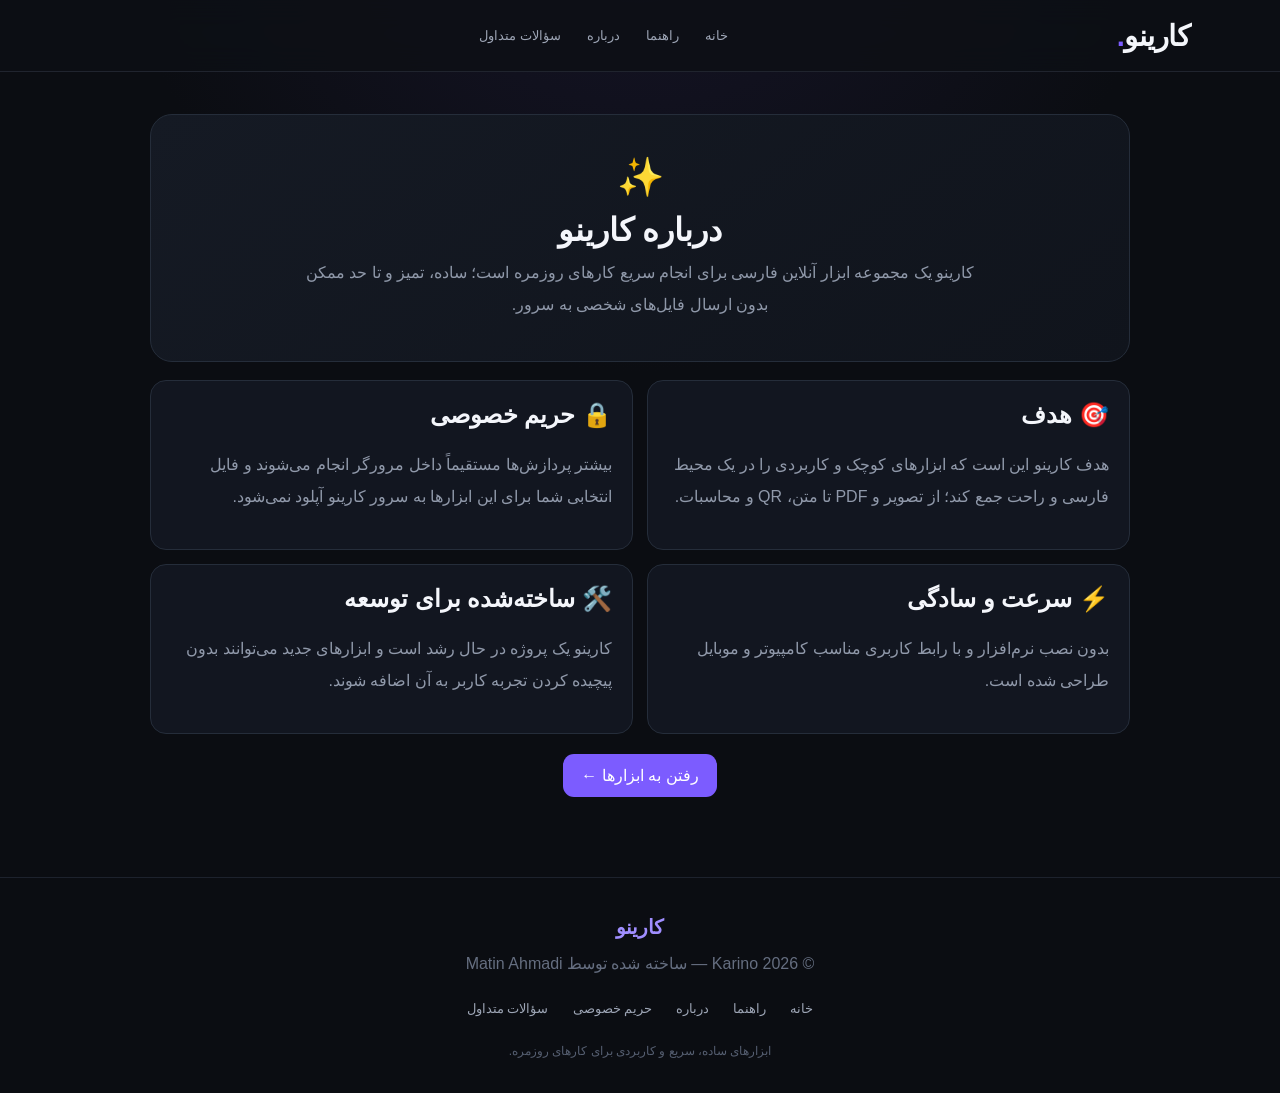
<file: about.html>
<!DOCTYPE html><html lang="fa" dir="rtl"><head><meta charset="UTF-8"><meta name="viewport" content="width=device-width,initial-scale=1.0"><meta name="theme-color" content="#0b0d12"><link rel="stylesheet" href="style.css"><title>درباره کارینو | کارینو</title><meta name="description" content="درباره کارینو کارینو"> </head><body><header><div class="brand">کارینو<span>.</span></div><nav class="main-nav"><a href="index.html">خانه</a><a href="guide.html">راهنما</a><a href="about.html">درباره</a><a href="faq.html">سؤالات متداول</a></nav></header><main><section class="info-page"><div class="info-hero"><span class="info-icon">✨</span><h1>درباره کارینو</h1><p>کارینو یک مجموعه ابزار آنلاین فارسی برای انجام سریع کارهای روزمره است؛ ساده، تمیز و تا حد ممکن بدون ارسال فایل‌های شخصی به سرور.</p></div><div class="info-grid"><article><h2>🎯 هدف</h2><p>هدف کارینو این است که ابزارهای کوچک و کاربردی را در یک محیط فارسی و راحت جمع کند؛ از تصویر و PDF تا متن، QR و محاسبات.</p></article><article><h2>🔒 حریم خصوصی</h2><p>بیشتر پردازش‌ها مستقیماً داخل مرورگر انجام می‌شوند و فایل انتخابی شما برای این ابزارها به سرور کارینو آپلود نمی‌شود.</p></article><article><h2>⚡ سرعت و سادگی</h2><p>بدون نصب نرم‌افزار و با رابط کاربری مناسب کامپیوتر و موبایل طراحی شده است.</p></article><article><h2>🛠️ ساخته‌شده برای توسعه</h2><p>کارینو یک پروژه در حال رشد است و ابزارهای جدید می‌توانند بدون پیچیده کردن تجربه کاربر به آن اضافه شوند.</p></article></div><div class="info-cta"><a class="primary-link" href="index.html">رفتن به ابزارها ←</a></div></section></main><footer><div class="footer-brand">کارینو</div><div>© 2026 Karino — ساخته شده توسط Matin Ahmadi</div><div class="footer-links"><a href="index.html">خانه</a><a href="guide.html">راهنما</a><a href="about.html">درباره</a><a href="privacy.html">حریم خصوصی</a><a href="faq.html">سؤالات متداول</a></div><div class="footer-note">ابزارهای ساده، سریع و کاربردی برای کارهای روزمره.</div></footer></body></html>
</file>
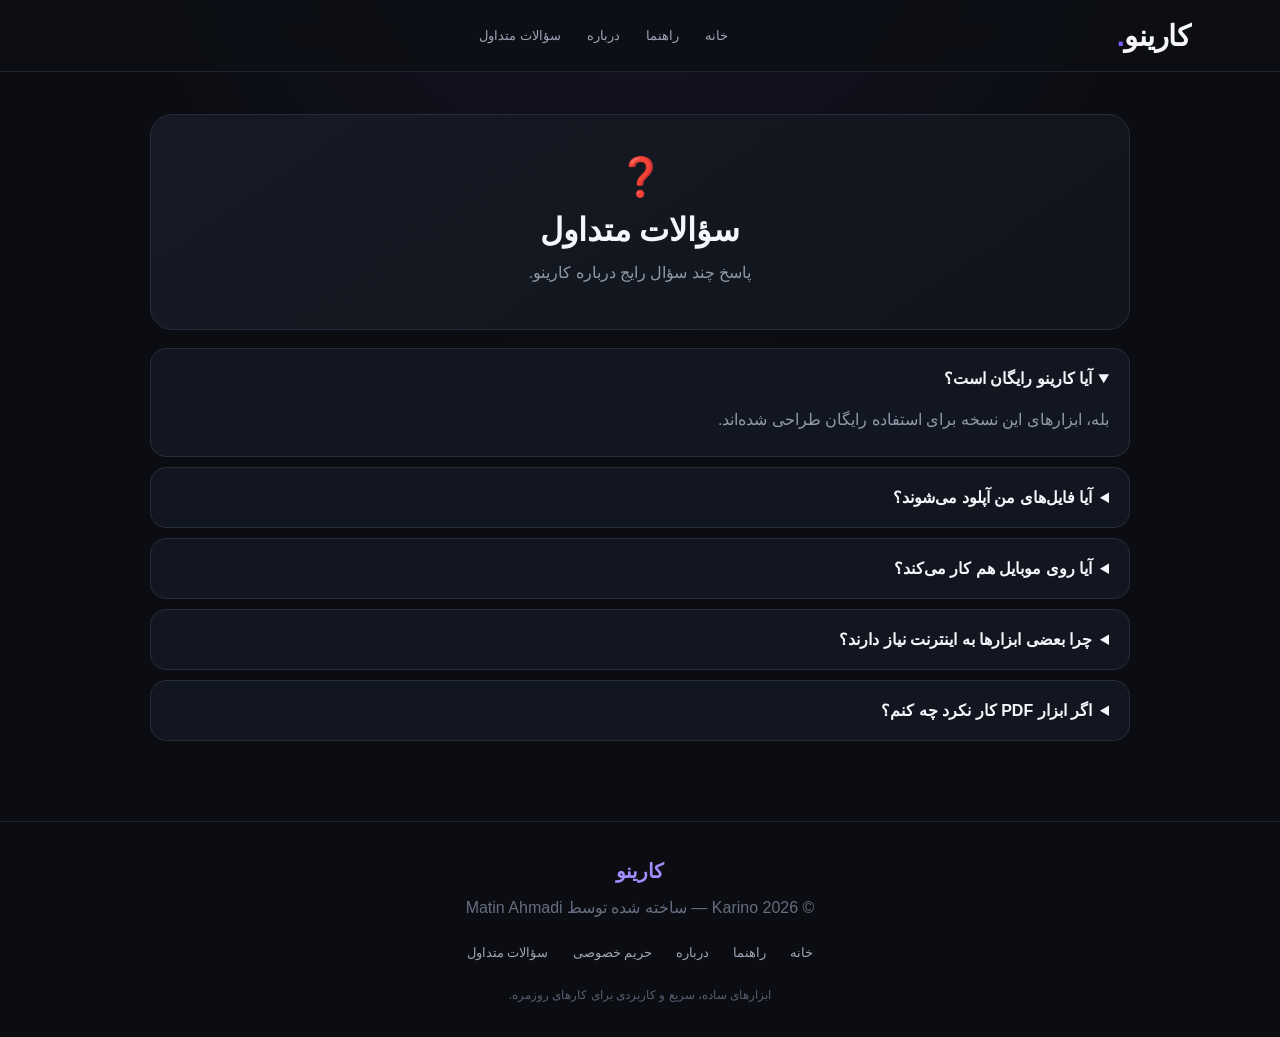
<file: faq.html>
<!DOCTYPE html><html lang="fa" dir="rtl"><head><meta charset="UTF-8"><meta name="viewport" content="width=device-width,initial-scale=1.0"><meta name="theme-color" content="#0b0d12"><link rel="stylesheet" href="style.css"><title>سؤالات متداول | کارینو</title><meta name="description" content="سؤالات متداول کارینو"> </head><body><header><div class="brand">کارینو<span>.</span></div><nav class="main-nav"><a href="index.html">خانه</a><a href="guide.html">راهنما</a><a href="about.html">درباره</a><a href="faq.html">سؤالات متداول</a></nav></header><main><section class="info-page"><div class="info-hero"><span class="info-icon">❓</span><h1>سؤالات متداول</h1><p>پاسخ چند سؤال رایج درباره کارینو.</p></div><div class="faq-list"><details open><summary>آیا کارینو رایگان است؟</summary><p>بله، ابزارهای این نسخه برای استفاده رایگان طراحی شده‌اند.</p></details><details><summary>آیا فایل‌های من آپلود می‌شوند؟</summary><p>برای بیشتر ابزارها پردازش محلی است. استثنای مهم در این نسخه، ساخت QR است که از سرویس QRServer استفاده می‌کند.</p></details><details><summary>آیا روی موبایل هم کار می‌کند؟</summary><p>بله، رابط کاربری برای صفحه‌های کوچک هم بهینه شده است.</p></details><details><summary>چرا بعضی ابزارها به اینترنت نیاز دارند؟</summary><p>PDF برای بارگذاری کتابخانه و QR برای سرویس تولید QR به اینترنت نیاز دارند.</p></details><details><summary>اگر ابزار PDF کار نکرد چه کنم؟</summary><p>اتصال اینترنت را بررسی کن، صفحه را یک‌بار تازه‌سازی کن و دوباره فایل را انتخاب کن.</p></details></div></section></main><footer><div class="footer-brand">کارینو</div><div>© 2026 Karino — ساخته شده توسط Matin Ahmadi</div><div class="footer-links"><a href="index.html">خانه</a><a href="guide.html">راهنما</a><a href="about.html">درباره</a><a href="privacy.html">حریم خصوصی</a><a href="faq.html">سؤالات متداول</a></div><div class="footer-note">ابزارهای ساده، سریع و کاربردی برای کارهای روزمره.</div></footer></body></html>
</file>
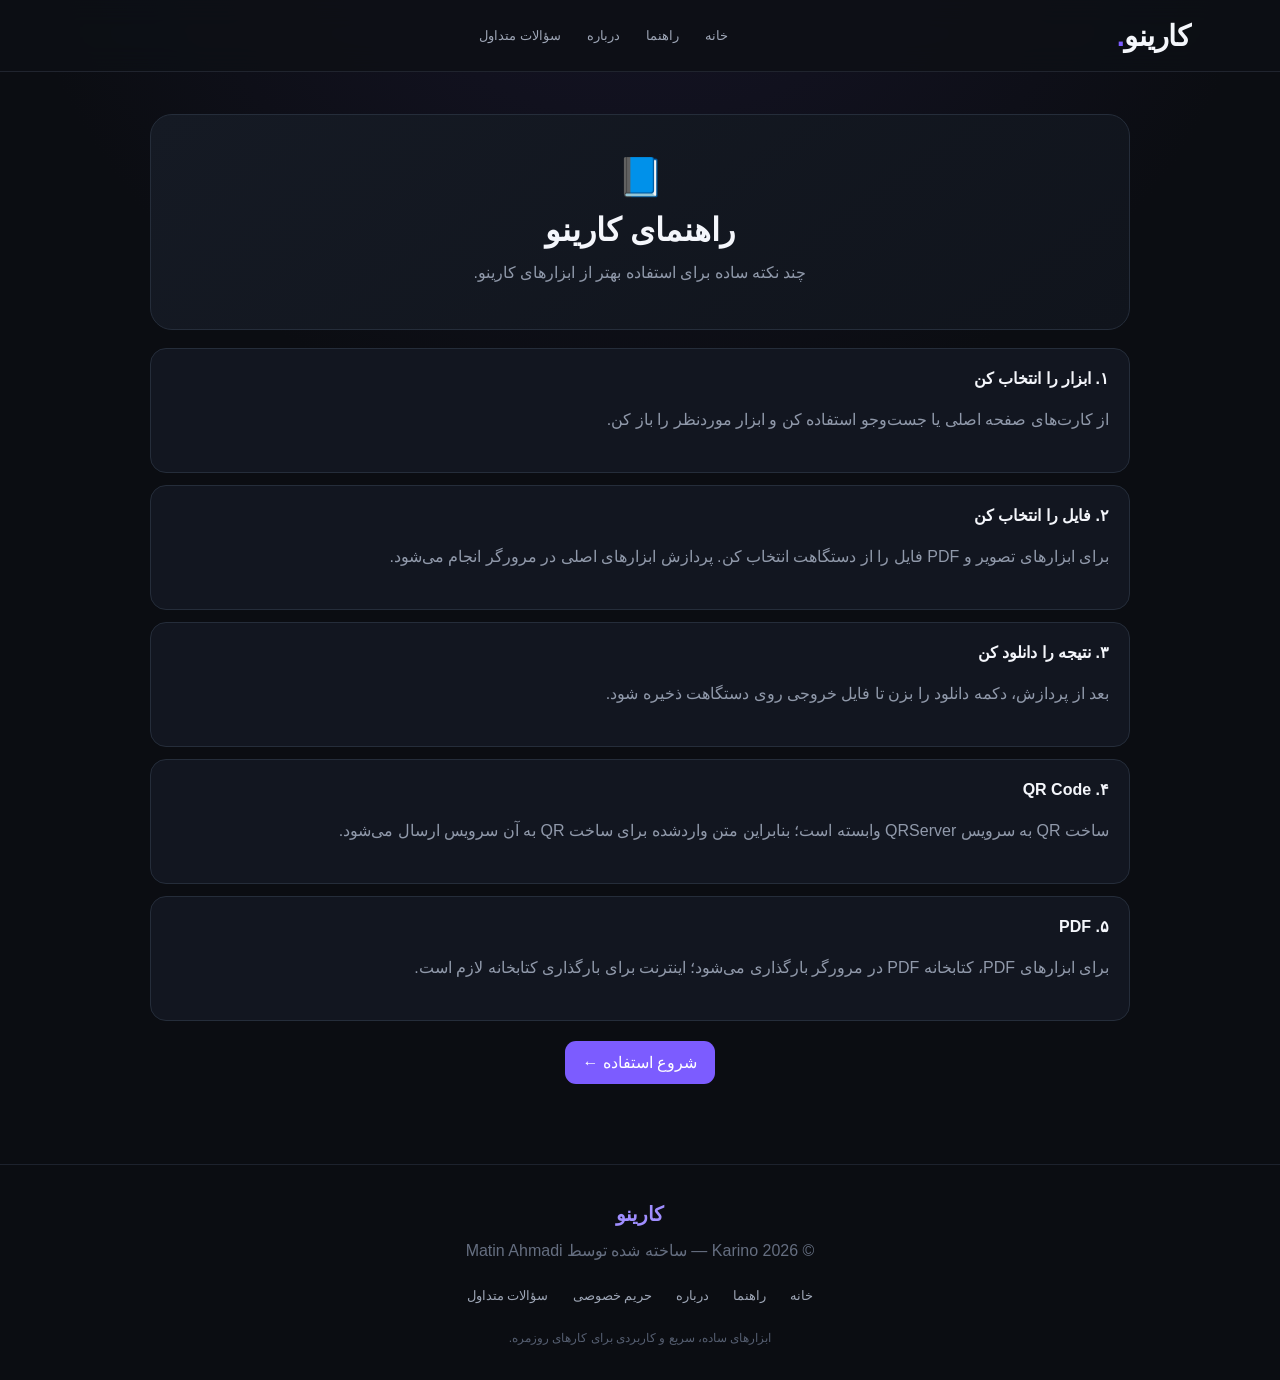
<file: guide.html>
<!DOCTYPE html><html lang="fa" dir="rtl"><head><meta charset="UTF-8"><meta name="viewport" content="width=device-width,initial-scale=1.0"><meta name="theme-color" content="#0b0d12"><link rel="stylesheet" href="style.css"><title>راهنمای کارینو | کارینو</title><meta name="description" content="راهنمای کارینو کارینو"> </head><body><header><div class="brand">کارینو<span>.</span></div><nav class="main-nav"><a href="index.html">خانه</a><a href="guide.html">راهنما</a><a href="about.html">درباره</a><a href="faq.html">سؤالات متداول</a></nav></header><main><section class="info-page"><div class="info-hero"><span class="info-icon">📘</span><h1>راهنمای کارینو</h1><p>چند نکته ساده برای استفاده بهتر از ابزارهای کارینو.</p></div><div class="guide-list"><article><b>۱. ابزار را انتخاب کن</b><p>از کارت‌های صفحه اصلی یا جست‌وجو استفاده کن و ابزار موردنظر را باز کن.</p></article><article><b>۲. فایل را انتخاب کن</b><p>برای ابزارهای تصویر و PDF فایل را از دستگاهت انتخاب کن. پردازش ابزارهای اصلی در مرورگر انجام می‌شود.</p></article><article><b>۳. نتیجه را دانلود کن</b><p>بعد از پردازش، دکمه دانلود را بزن تا فایل خروجی روی دستگاهت ذخیره شود.</p></article><article><b>۴. QR Code</b><p>ساخت QR به سرویس QRServer وابسته است؛ بنابراین متن واردشده برای ساخت QR به آن سرویس ارسال می‌شود.</p></article><article><b>۵. PDF</b><p>برای ابزارهای PDF، کتابخانه PDF در مرورگر بارگذاری می‌شود؛ اینترنت برای بارگذاری کتابخانه لازم است.</p></article></div><div class="info-cta"><a class="primary-link" href="index.html">شروع استفاده ←</a></div></section></main><footer><div class="footer-brand">کارینو</div><div>© 2026 Karino — ساخته شده توسط Matin Ahmadi</div><div class="footer-links"><a href="index.html">خانه</a><a href="guide.html">راهنما</a><a href="about.html">درباره</a><a href="privacy.html">حریم خصوصی</a><a href="faq.html">سؤالات متداول</a></div><div class="footer-note">ابزارهای ساده، سریع و کاربردی برای کارهای روزمره.</div></footer></body></html>
</file>
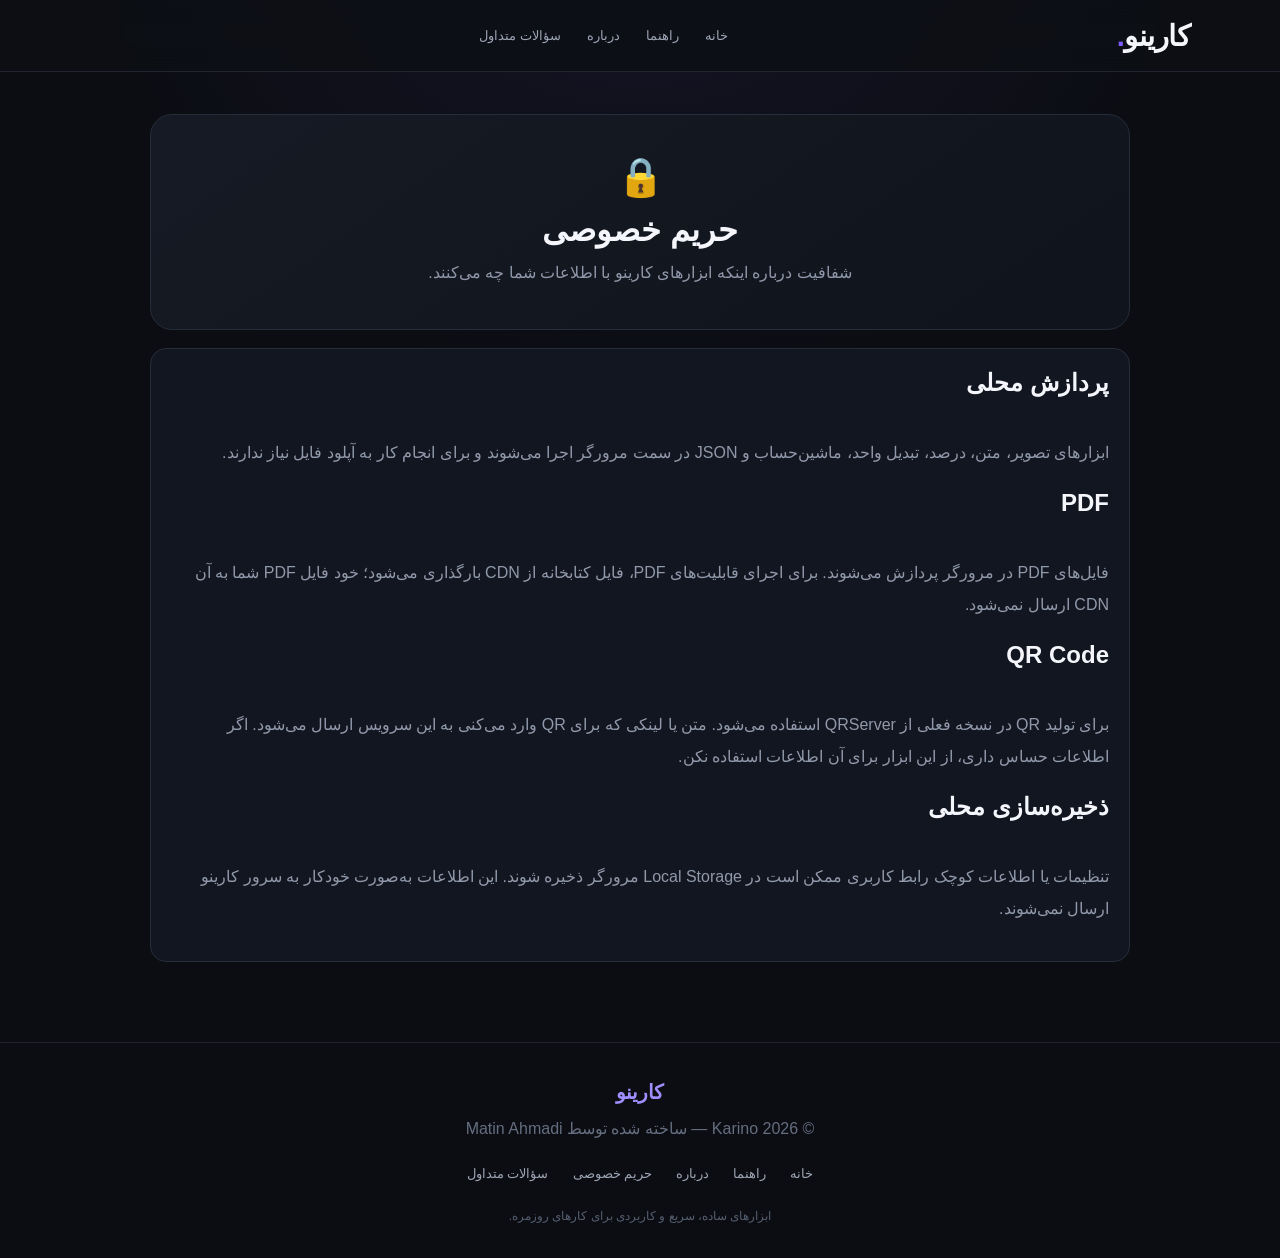
<file: privacy.html>
<!DOCTYPE html><html lang="fa" dir="rtl"><head><meta charset="UTF-8"><meta name="viewport" content="width=device-width,initial-scale=1.0"><meta name="theme-color" content="#0b0d12"><link rel="stylesheet" href="style.css"><title>حریم خصوصی | کارینو</title><meta name="description" content="حریم خصوصی کارینو"> </head><body><header><div class="brand">کارینو<span>.</span></div><nav class="main-nav"><a href="index.html">خانه</a><a href="guide.html">راهنما</a><a href="about.html">درباره</a><a href="faq.html">سؤالات متداول</a></nav></header><main><section class="info-page"><div class="info-hero"><span class="info-icon">🔒</span><h1>حریم خصوصی</h1><p>شفافیت درباره اینکه ابزارهای کارینو با اطلاعات شما چه می‌کنند.</p></div><div class="info-content"><h2>پردازش محلی</h2><p>ابزارهای تصویر، متن، درصد، تبدیل واحد، ماشین‌حساب و JSON در سمت مرورگر اجرا می‌شوند و برای انجام کار به آپلود فایل نیاز ندارند.</p><h2>PDF</h2><p>فایل‌های PDF در مرورگر پردازش می‌شوند. برای اجرای قابلیت‌های PDF، فایل کتابخانه از CDN بارگذاری می‌شود؛ خود فایل PDF شما به آن CDN ارسال نمی‌شود.</p><h2>QR Code</h2><p>برای تولید QR در نسخه فعلی از QRServer استفاده می‌شود. متن یا لینکی که برای QR وارد می‌کنی به این سرویس ارسال می‌شود. اگر اطلاعات حساس داری، از این ابزار برای آن اطلاعات استفاده نکن.</p><h2>ذخیره‌سازی محلی</h2><p>تنظیمات یا اطلاعات کوچک رابط کاربری ممکن است در Local Storage مرورگر ذخیره شوند. این اطلاعات به‌صورت خودکار به سرور کارینو ارسال نمی‌شوند.</p></div></section></main><footer><div class="footer-brand">کارینو</div><div>© 2026 Karino — ساخته شده توسط Matin Ahmadi</div><div class="footer-links"><a href="index.html">خانه</a><a href="guide.html">راهنما</a><a href="about.html">درباره</a><a href="privacy.html">حریم خصوصی</a><a href="faq.html">سؤالات متداول</a></div><div class="footer-note">ابزارهای ساده، سریع و کاربردی برای کارهای روزمره.</div></footer></body></html>
</file>
<file: style.css>
*{box-sizing:border-box}body{margin:0;background:#0b0d12;color:#f4f6fb;font-family:Tahoma,Arial,sans-serif;min-height:100vh}header{height:72px;border-bottom:1px solid #20242e;display:flex;align-items:center;justify-content:space-between;padding:0 7%;background:#0d1016;position:sticky;top:0;z-index:10}.brand{font-size:29px;font-weight:800}.brand span{color:#7c5cff}.tagline{color:#8e96a8;font-size:14px}.hero{text-align:center;padding:70px 20px 45px}.hero h1{font-size:42px;margin:0 0 14px}.hero p{color:#9da5b5;margin-bottom:30px}.search{width:min(620px,92%);padding:16px 20px;border:1px solid #292f3d;border-radius:14px;background:#121620;color:white;font-size:16px;outline:none}.search:focus{border-color:#7c5cff}.tools{width:min(1120px,92%);margin:auto;display:grid;grid-template-columns:repeat(4,1fr);gap:18px;padding-bottom:50px}.card{background:#121620;border:1px solid #222936;border-radius:18px;padding:23px;transition:.2s}.card:hover{transform:translateY(-3px);border-color:#3c4558}.icon{font-size:31px;margin-bottom:14px}.card h2{font-size:18px;margin:0 0 9px}.card p{color:#8f98aa;font-size:14px;line-height:1.8;min-height:50px}.card button,.text-actions button,#processBtn{border:0;border-radius:11px;background:#7c5cff;color:white;padding:11px 15px;cursor:pointer;font-size:14px}.card button:hover,.text-actions button:hover,#processBtn:hover{filter:brightness(1.1)}button.soon{background:#252b38;color:#737b8c;cursor:not-allowed}.tool-panel{width:min(900px,92%);margin:20px auto 70px;background:#121620;border:1px solid #252c39;border-radius:20px;padding:25px}.hidden{display:none!important}.panel-head{display:flex;align-items:center;gap:18px;margin-bottom:25px}.panel-head h2{margin:0}.back{background:#202633;color:#dce1eb;border:0;padding:10px 14px;border-radius:10px;cursor:pointer}.file-label{display:inline-block;background:#7c5cff;padding:13px 18px;border-radius:11px;cursor:pointer}.file-label input{display:none}.preview-wrap{text-align:center;margin:25px 0}.preview-wrap img{max-width:100%;max-height:360px;border-radius:14px;background:#0b0d12}.controls{display:grid;gap:15px}.controls label{display:grid;gap:7px;color:#aeb6c5}.controls input[type=number]{padding:11px;background:#0d1118;border:1px solid #2b3342;border-radius:9px;color:white}.check{display:flex!important;align-items:center;gap:8px}.controls input[type=range]{width:100%}#textInput{width:100%;min-height:300px;resize:vertical;background:#0d1118;border:1px solid #2a3240;border-radius:14px;color:#fff;padding:18px;font:16px/2 Tahoma,Arial,sans-serif;outline:none}#textInput:focus{border-color:#7c5cff}.stats{display:grid;grid-template-columns:repeat(4,1fr);gap:12px;margin:18px 0}.stats div{background:#0d1118;border:1px solid #242b38;border-radius:13px;text-align:center;padding:15px}.stats b{display:block;font-size:25px;color:#9b87ff;margin-bottom:5px}.stats span{color:#8e97a8;font-size:13px}.text-actions{display:flex;gap:10px;flex-wrap:wrap}.text-actions .danger{background:#a83d50}.status{height:20px;color:#8f98aa;margin-bottom:0}footer{text-align:center;color:#656e80;border-top:1px solid #1d222d;padding:25px}@media(max-width:900px){.tools{grid-template-columns:repeat(2,1fr)}}@media(max-width:600px){header{padding:0 4%;height:64px}.tagline{display:none}.hero{padding-top:45px}.hero h1{font-size:32px}.tools{grid-template-columns:1fr}.stats{grid-template-columns:repeat(2,1fr)}.tool-panel{padding:18px}}

.qr-label{display:block;color:#aeb6c5;margin-bottom:8px}.qr-input{width:100%;min-height:150px;resize:vertical;background:#0d1118;border:1px solid #2a3240;border-radius:14px;color:#fff;padding:18px;font:16px/2 Tahoma,Arial,sans-serif;outline:none}.qr-input:focus{border-color:#7c5cff}.qr-options{display:grid;grid-template-columns:1fr 1fr 1fr;gap:12px;margin:18px 0}.qr-options label{display:grid;gap:7px;color:#aeb6c5}.qr-options select,.qr-options input[type=color]{width:100%;height:42px;background:#0d1118;border:1px solid #2b3342;border-radius:9px;color:white;padding:5px}.qr-options input[type=color]{padding:3px}.qr-preview{min-height:330px;display:flex;align-items:center;justify-content:center;background:#0d1118;border:1px dashed #30394a;border-radius:16px;margin:18px 0;padding:20px;color:#727b8e;text-align:center}.qr-preview img{max-width:100%;height:auto;background:white;padding:10px;border-radius:8px}.qr-note{color:#687285;font-size:12px;line-height:1.8;margin-bottom:0}@media(max-width:600px){.qr-options{grid-template-columns:1fr}}

.percent-tabs{display:flex;gap:8px;flex-wrap:wrap;margin-bottom:20px}.percent-tab{border:1px solid #293140;background:#0d1118;color:#aeb6c5;border-radius:10px;padding:10px 13px;cursor:pointer}.percent-tab.active{background:#7c5cff;color:#fff;border-color:#7c5cff}.percent-box{background:#0d1118;border:1px solid #252d3a;border-radius:15px;padding:20px}.percent-box h3{margin-top:0;font-size:18px}.percent-grid{display:grid;grid-template-columns:1fr 1fr;gap:14px;margin-bottom:16px}.percent-grid label{display:grid;gap:7px;color:#aeb6c5}.percent-grid input{padding:12px;background:#121720;border:1px solid #2b3342;border-radius:9px;color:white;font-size:15px;outline:none}.percent-grid input:focus{border-color:#7c5cff}.percent-box>button{border:0;border-radius:11px;background:#7c5cff;color:#fff;padding:11px 18px;cursor:pointer}.result-box{margin-top:18px;background:#151b26;border:1px solid #2a3343;border-radius:12px;padding:16px;color:#dfe4ed;min-height:52px;display:flex;align-items:center}@media(max-width:600px){.percent-grid{grid-template-columns:1fr}}

.unit-tabs{display:flex;gap:8px;flex-wrap:wrap;margin:12px 0 20px}.unit-tab{border:1px solid #293140;background:#0d1118;color:#aeb6c5;border-radius:10px;padding:10px 14px;cursor:pointer}.unit-tab.active{background:#7c5cff;color:#fff;border-color:#7c5cff}.unit-grid{display:grid;grid-template-columns:1fr 1fr 1fr;gap:14px;margin-bottom:17px}.unit-grid label{display:grid;gap:7px;color:#aeb6c5}.unit-grid input,.unit-grid select{padding:12px;background:#121720;border:1px solid #2b3342;border-radius:9px;color:white;font-size:15px;outline:none}.unit-grid input:focus,.unit-grid select:focus{border-color:#7c5cff}#convertUnit{border:0;border-radius:11px;background:#7c5cff;color:#fff;padding:11px 18px;cursor:pointer}@media(max-width:600px){.unit-grid{grid-template-columns:1fr}}

.pdf-tabs{display:flex;gap:8px;flex-wrap:wrap;margin-bottom:20px}.pdf-tab{border:1px solid #293140;background:#0d1118;color:#aeb6c5;border-radius:10px;padding:10px 14px;cursor:pointer}.pdf-tab.active{background:#7c5cff;color:#fff;border-color:#7c5cff}.pdf-box{background:#0d1118;border:1px solid #252d3a;border-radius:15px;padding:20px}.pdf-box h3{margin-top:0}.pdf-help,.pdf-note{color:#788295;font-size:13px;line-height:1.9}.pdf-list{margin:18px 0;display:grid;gap:8px}.pdf-item{background:#151b26;border:1px solid #293242;border-radius:10px;padding:11px;color:#d7dce5}.pdf-info{margin:15px 0;color:#9da6b7}.page-label{display:grid;gap:8px;color:#aeb6c5;margin:15px 0}.page-input{padding:12px;background:#121720;border:1px solid #2b3342;border-radius:9px;color:white;font-size:15px;outline:none}.page-input:focus{border-color:#7c5cff}.pdf-action{border:0;border-radius:11px;background:#7c5cff;color:#fff;padding:11px 18px;cursor:pointer}.pdf-action:disabled{background:#252b38;color:#737b8c;cursor:not-allowed}.pdf-note{margin-bottom:0}

.page-label select.page-input{appearance:auto;padding:10px}.pdf-tabs{row-gap:9px}.pdf-tab{transition:.2s}.pdf-tab:hover{border-color:#3c4558}.pdf-action:hover{filter:brightness(1.1)}

/* V9 polish */
html{scroll-behavior:smooth}
body{background:radial-gradient(circle at 50% -15%,#17152a 0,#0b0d12 38%)}
header{backdrop-filter:blur(14px);background:rgba(13,16,22,.86)}
.brand{letter-spacing:-.5px}
.hero h1{letter-spacing:-1px}
.quick-tools{width:min(1120px,92%);margin:0 auto 34px}
.section-title{display:flex;align-items:center;gap:12px;margin-bottom:14px}
.section-title>span{font-size:25px}
.section-title h2{margin:0 0 4px;font-size:21px}
.section-title p{margin:0;color:#7f889a;font-size:13px}
.quick-grid{display:grid;grid-template-columns:repeat(4,1fr);gap:12px}
.quick-card{appearance:none;text-align:right;background:linear-gradient(145deg,#151a24,#10141c);border:1px solid #252d3a;border-radius:15px;color:#fff;padding:15px;cursor:pointer;transition:.2s;display:grid;gap:6px}
.quick-card:hover{transform:translateY(-2px);border-color:#4a5265;background:#171c27}
.quick-card span{font-size:24px}
.quick-card b{font-size:14px}
.quick-card small{color:#7f899b;font-size:12px}
.card{background:linear-gradient(145deg,#131822,#10141b)}
.card:hover{box-shadow:0 12px 30px rgba(0,0,0,.18)}
footer{padding:30px 20px;line-height:1.9}
.footer-brand{font-size:20px;font-weight:800;color:#a08eff;margin-bottom:3px}
.footer-note{font-size:12px;color:#555e70;margin-top:2px}
@media(max-width:900px){.quick-grid{grid-template-columns:repeat(2,1fr)}}
@media(max-width:600px){.quick-grid{grid-template-columns:1fr}.quick-tools{margin-bottom:25px}.section-title{align-items:flex-start}}


/* V10 mobile + UX polish */
:root{--accent:#7c5cff;--panel:#121620;--muted:#8e96a8}
button,input,select,textarea{font-family:inherit}
button{touch-action:manipulation}
.hero-badges{display:flex;justify-content:center;align-items:center;gap:8px;flex-wrap:wrap;margin:18px auto 0;max-width:900px}
.hero-badges span{font-size:12px;color:#9da5b5;background:rgba(18,22,32,.78);border:1px solid #252d3a;border-radius:999px;padding:7px 11px}
.card,.quick-card,.tool-panel{box-shadow:0 8px 30px rgba(0,0,0,.08)}
.card button,.quick-card,.file-label,.back,.text-actions button,#processBtn,.percent-tab,.percent-box>button,.unit-tab,#convertUnit,.pdf-tab,.pdf-action{min-height:44px}
.search{transition:border-color .2s,box-shadow .2s}
.search:focus{box-shadow:0 0 0 3px rgba(124,92,255,.12)}
.tool-panel{scroll-margin-top:90px}
.status{min-height:20px}
@media(max-width:600px){
  header{position:sticky;padding:0 16px}
  .brand{font-size:25px}
  .hero{padding:42px 16px 32px}
  .hero h1{font-size:29px;line-height:1.35}
  .hero p{font-size:14px;line-height:1.9}
  .search{width:100%;min-height:50px;font-size:15px}
  .hero-badges{gap:6px;margin-top:15px}
  .hero-badges span{font-size:11px;padding:6px 9px}
  .quick-tools,.tools,.tool-panel{width:calc(100% - 24px)}
  .quick-card{padding:14px;min-height:92px}
  .card{padding:19px}
  .card p{min-height:auto}
  .tool-panel{margin-top:12px;padding:16px;border-radius:16px}
  .panel-head{align-items:flex-start;gap:10px;flex-wrap:wrap}
  .panel-head h2{font-size:18px;line-height:1.5}
  .back{padding:9px 12px}
  #textInput{min-height:230px;font-size:15px}
  .stats{gap:8px}
  .stats div{padding:12px 8px}
  .stats b{font-size:21px}
  .text-actions{display:grid;grid-template-columns:1fr;gap:8px}
  .text-actions button{width:100%}
  .qr-preview{min-height:250px}
  .pdf-box,.percent-box{padding:15px}
  .pdf-tabs,.percent-tabs,.unit-tabs{overflow-x:auto;flex-wrap:nowrap;padding-bottom:3px;scrollbar-width:thin}
  .pdf-tab,.percent-tab,.unit-tab{white-space:nowrap;flex:0 0 auto}
}
@media(min-width:901px){.card:hover{transform:translateY(-3px)}}


/* Final 1.0 polish */
.main-nav{display:flex;gap:6px;align-items:center;margin-inline:auto}
.main-nav a,.footer-links a{color:#9da5b5;text-decoration:none;padding:8px 10px;border-radius:9px;font-size:13px}
.main-nav a:hover,.footer-links a:hover{color:#fff;background:#171c27}
.footer-links{display:flex;justify-content:center;gap:4px;flex-wrap:wrap;margin:10px 0}
.tool-note{color:#687285;font-size:12px;line-height:1.8}
.calc-wrap{max-width:430px;margin:auto}.calc-display{width:100%;box-sizing:border-box;background:#0a0e14;border:1px solid #293140;border-radius:14px;padding:18px;font-size:27px;color:#fff;text-align:left;direction:ltr;min-height:68px;margin-bottom:12px}.calc-grid{display:grid;grid-template-columns:repeat(4,1fr);gap:9px}.calc-grid button{border:1px solid #293140;background:#151b26;color:#e8ebf1;border-radius:12px;min-height:58px;font-size:18px;cursor:pointer}.calc-grid button:hover{background:#1d2431}.calc-grid button[data-calc="="]{background:#7c5cff;border-color:#7c5cff}.calc-grid button.wide{grid-column:span 2}.json-actions{margin-top:12px}.color-box{max-width:560px;display:grid;grid-template-columns:100px 1fr;gap:14px;align-items:center}.color-box>input[type=color]{width:100px;height:100px;border:0;border-radius:16px;background:transparent;cursor:pointer}.color-preview{height:100px;border-radius:16px;border:1px solid #2b3342}.color-box label{display:grid;gap:7px;color:#aeb6c5;grid-column:span 2}.color-box button{grid-column:span 2;border:0;border-radius:11px;background:#7c5cff;color:#fff;padding:12px;cursor:pointer}.page-input{box-sizing:border-box;width:100%}
@media(max-width:700px){.main-nav{order:3;width:100%;justify-content:center;overflow:auto}.main-nav a{white-space:nowrap;font-size:12px}.tagline{display:none}header{height:auto;min-height:64px;flex-wrap:wrap;padding:8px 4%}.color-box{grid-template-columns:80px 1fr}.color-box>input[type=color],.color-preview{height:80px}.color-box>input[type=color]{width:80px}}

.info-page{width:min(980px,92%);margin:42px auto 80px}.info-hero{text-align:center;padding:40px 20px;background:linear-gradient(145deg,#151a24,#10141c);border:1px solid #252d3a;border-radius:22px;margin-bottom:18px}.info-icon{font-size:38px}.info-hero h1{font-size:32px;margin:12px 0 8px}.info-hero p{color:#8f98a9;line-height:2;max-width:700px;margin:auto}.info-grid{display:grid;grid-template-columns:1fr 1fr;gap:14px}.info-grid article,.info-content,.guide-list article,.faq-list details{background:#121620;border:1px solid #252d3a;border-radius:16px;padding:20px}.info-grid h2,.info-content h2{margin-top:0}.info-grid p,.info-content p,.guide-list p,.faq-list p{color:#9099aa;line-height:2}.info-content{display:grid;gap:4px}.guide-list{display:grid;gap:12px}.guide-list b{font-size:16px}.faq-list{display:grid;gap:10px}.faq-list summary{cursor:pointer;font-weight:700}.faq-list p{margin-bottom:0}.info-cta{text-align:center;margin-top:20px}.primary-link{display:inline-block;background:#7c5cff;color:#fff;text-decoration:none;border-radius:11px;padding:12px 18px}.footer-links{margin-top:10px}@media(max-width:600px){.info-grid{grid-template-columns:1fr}.info-page{margin-top:25px}.info-hero{padding:30px 16px}.info-hero h1{font-size:27px}}
</file>
